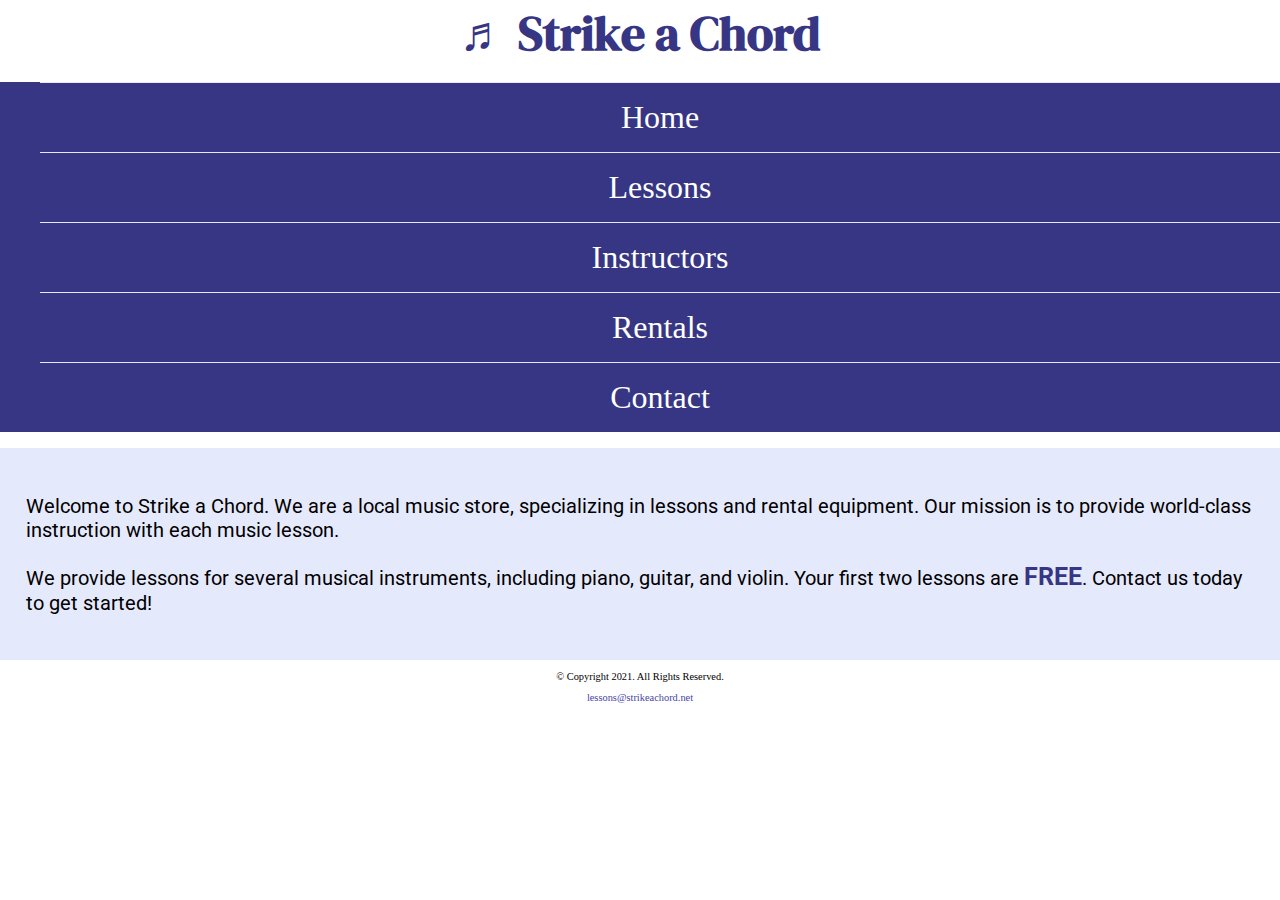
<file: index.html>
<!DOCTYPE html>
<!-- 
	Student Name: Brock Hogue
	File Name: index.html
	Today's Date: February 22, 2023
 -->
<html lang="en">

<head>
    <title>Strike a Chord: Home Page</title>
    <meta charset="utf-8">
    <link rel="stylesheet" href="css/styles.css">
    <meta name="viewport" content="width=device-width, initial-scale=1">
    <link rel="preconnect" href="https://fonts.googleapis.com">
    <link rel="preconnect" href="https://fonts.gstatic.com" crossorigin>
    <link href="https://fonts.googleapis.com/css2?family=DM+Serif+Display:ital@1&family=Roboto&display=swap" rel="stylesheet">
</head>

<body>

    <header>
        <h1> &#9836; Strike a Chord <span class="tablet-desktop">&#9836;</span></h1>
    </header>

    <nav>
        <ul>
            <li><a href="index.html">Home</a></li>
            <li><a href="lessons.html">Lessons</a></li>
            <li><a href="instructors.html">Instructors</a></li>
            <li><a href="rentals.html">Rentals</a></li>
            <li><a href="contact.html">Contact</a></li>
        </ul>
    </nav>

    <!-- Hero Image -->
    <div id="hero" class="tablet-desktop">
        <img src="images/music-notes.png" alt="colorful music notes">
    </div>

    <!-- Use the main area to add the main content to the webpage -->
    <main>

        <div id="intro">

            <p>Welcome to Strike a Chord. We are a local music store, specializing in lessons and rental equipment. Our mission is to provide world-class instruction with each music lesson.</p>

            <p>We provide lessons for several musical instruments, including piano, guitar, and violin. Your first two lessons are <span class="action">FREE</span>. Contact us today to get started!</p>

        </div>

    </main>

    <footer>
        <p>&copy; Copyright 2021. All Rights Reserved.</p>
        <p><a href="mailto:lessons@strikeachord.net">lessons@strikeachord.net</a></p>
    </footer>

</body>

</html>
</file>
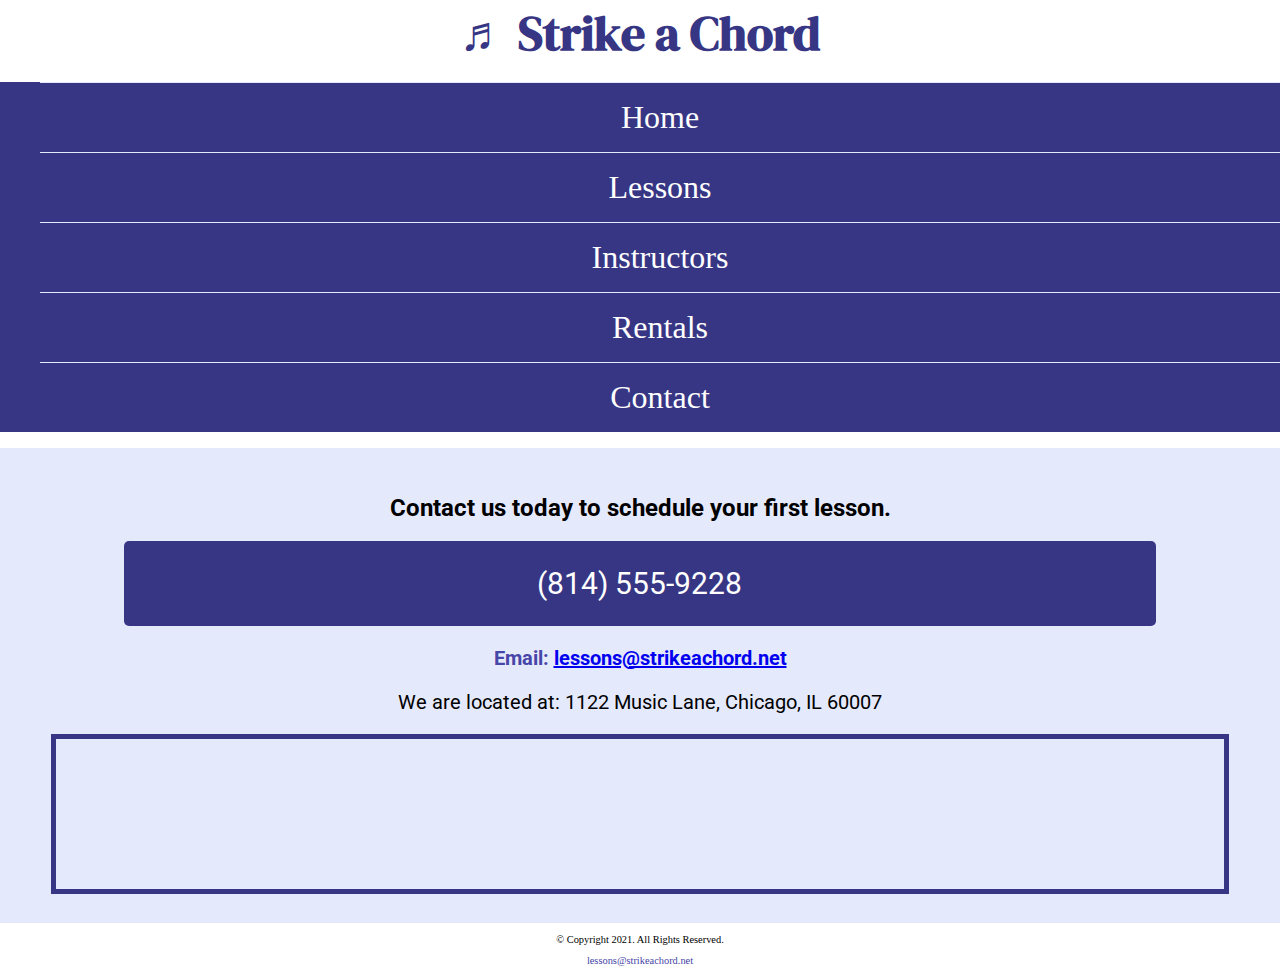
<file: contact.html>
<!DOCTYPE html>
<!-- 
	Student Name: Brock Hogue
	File Name: contact.html
	Today's Date: February 22, 2023
 -->
<html lang="en">

<head>
    <title>Strike a Chord: Contact</title>
    <meta charset="utf-8">
    <link rel="stylesheet" href="css/styles.css">
    <meta name="viewport" content="width=device-width, initial-scale=1">
    <link rel="preconnect" href="https://fonts.googleapis.com">
    <link rel="preconnect" href="https://fonts.gstatic.com" crossorigin>
    <link href="https://fonts.googleapis.com/css2?family=DM+Serif+Display:ital@1&family=Roboto&display=swap" rel="stylesheet">
</head>

<body>

    <header>
        <h1> &#9836; Strike a Chord <span class="tablet-desktop">&#9836;</span></h1>
    </header>

    <nav>
        <ul>
            <li><a href="index.html">Home</a></li>
            <li><a href="lessons.html">Lessons</a></li>
            <li><a href="instructors.html">Instructors</a></li>
            <li><a href="rentals.html">Rentals</a></li>
            <li><a href="contact.html">Contact</a></li>
        </ul>
    </nav>

    <!-- Use the main area to add the main content to the webpage -->
    <main>

        <div id="contact">

            <h2>Contact us today to schedule your first lesson.</h2>
            <p class="tel-link"><a href="tel:8145559228">(814) 555-9228</a></p>
            <p class="email-link">Email: <a href="mailto:lessons@strikeachord.net">lessons@strikeachord.net</a></p>
            <p>We are located at: 1122 Music Lane, Chicago, IL 60007</p>

            <iframe src="https://www.google.com/maps/embed?pb=!1m18!1m12!1m3!1d380513.7160580949!2d-88.01215278051977!3d41.83339249282865!2m3!1f0!2f0!3f0!3m2!1i1024!2i768!4f13.1!3m3!1m2!1s0x880e2c3cd0f4cbed%3A0xafe0a6ad09c0c000!2sChicago%2C+IL!5e0!3m2!1sen!2sus!4v1558660826146!5m2!1sen!2sus" width="600" height="450" class="map" allowfullscreen></iframe>

        </div>

    </main>

    <footer>
        <p>&copy; Copyright 2021. All Rights Reserved.</p>
        <p><a href="mailto:lessons@strikeachord.net">lessons@strikeachord.net</a></p>
    </footer>

</body>

</html>
</file>
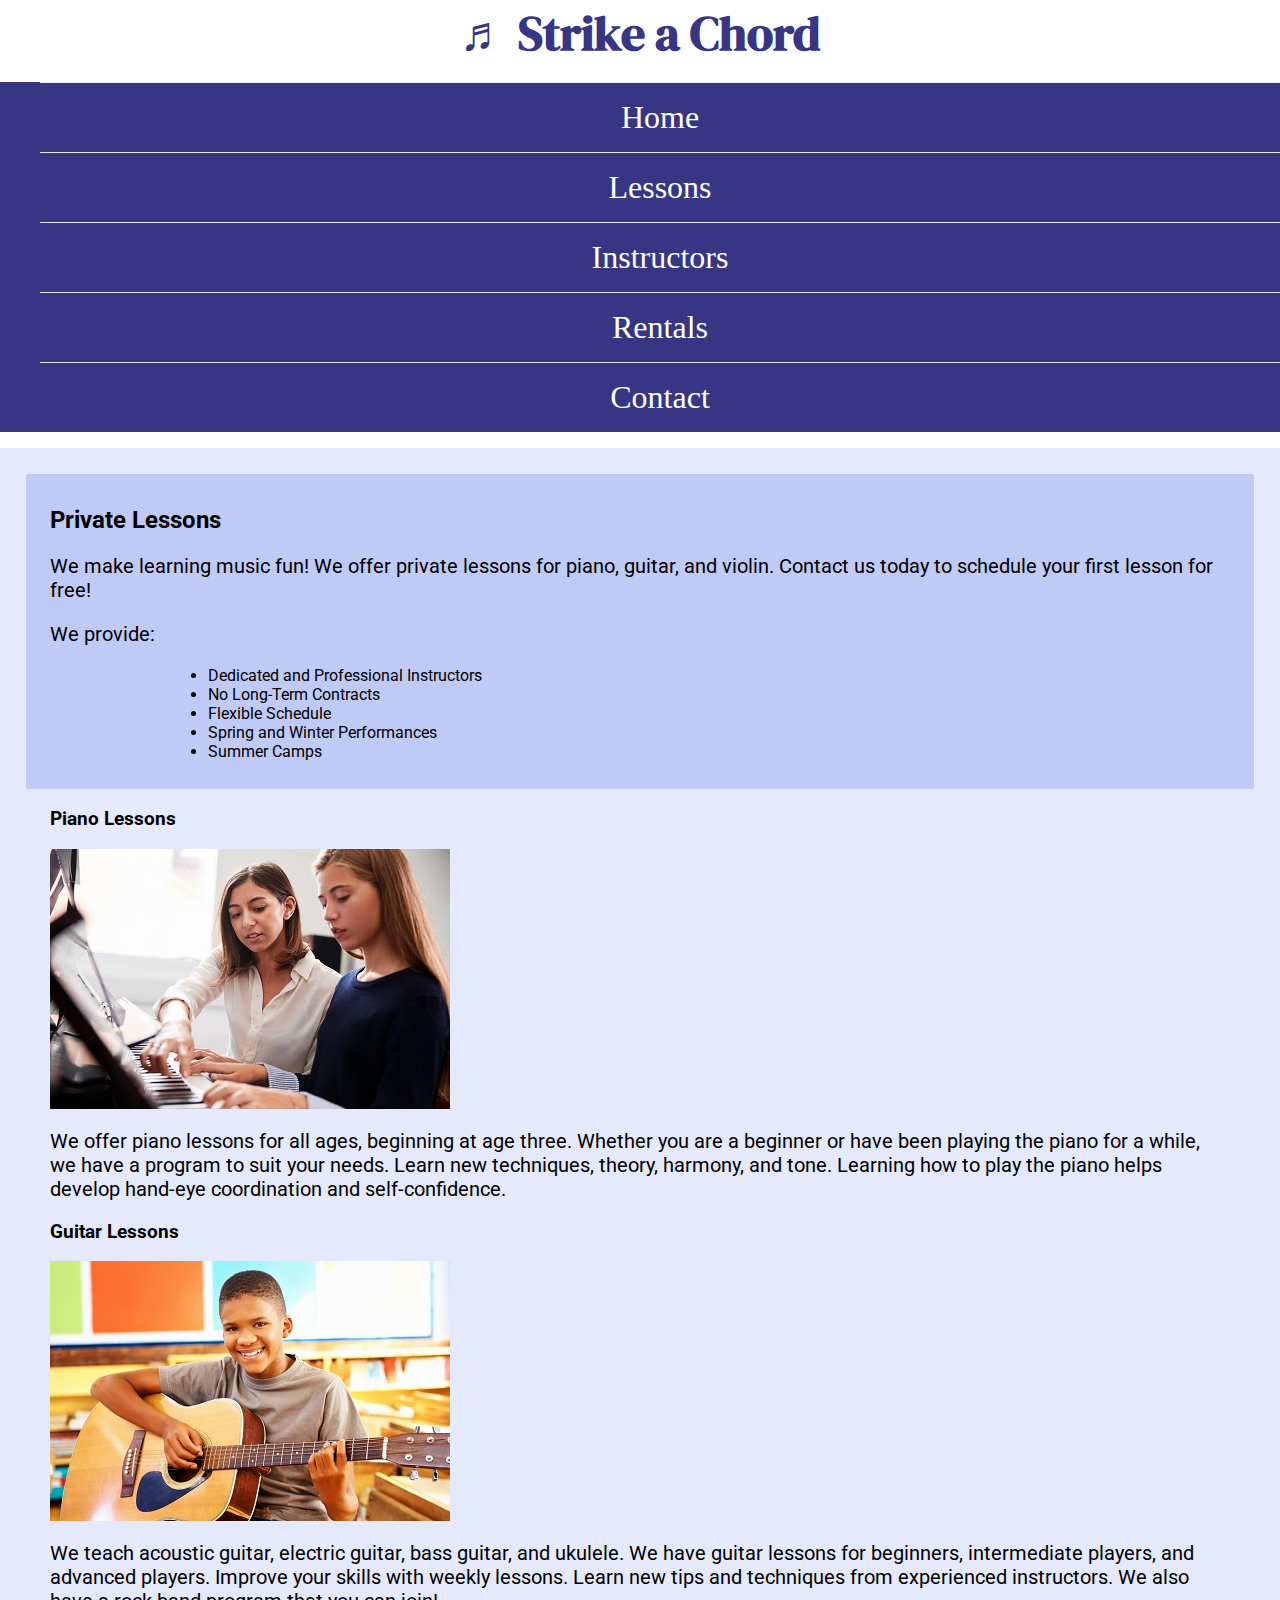
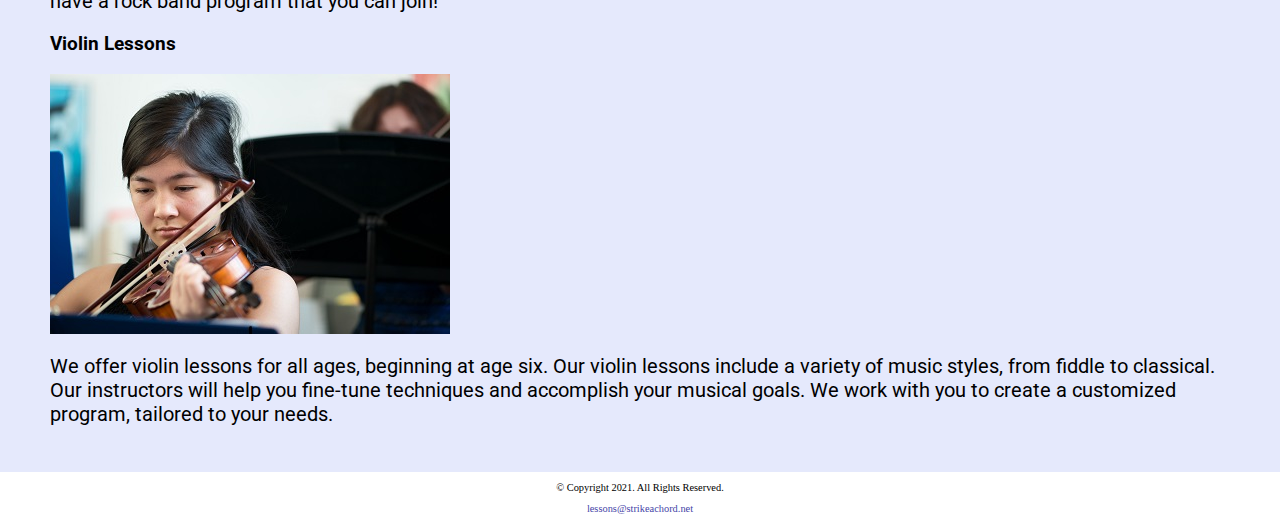
<file: lessons.html>
<!DOCTYPE html>
<!-- 
	Student Name: Brock Hogue
	File Name: lessons.html
	Today's Date: February 22, 2023
 -->
<html lang="en">

<head>
    <title>Strike a Chord: Lessons</title>
    <meta charset="utf-8">
    <link rel="stylesheet" href="css/styles.css">
    <meta name="viewport" content="width=device-width, initial-scale=1">
    <link rel="preconnect" href="https://fonts.googleapis.com">
    <link rel="preconnect" href="https://fonts.gstatic.com" crossorigin>
    <link href="https://fonts.googleapis.com/css2?family=DM+Serif+Display:ital@1&family=Roboto&display=swap" rel="stylesheet">
</head>

<body>

    <header>
        <h1> &#9836; Strike a Chord <span class="tablet-desktop">&#9836;</span></h1>
    </header>

    <nav>
        <ul>
            <li><a href="index.html">Home</a></li>
            <li><a href="lessons.html">Lessons</a></li>
            <li><a href="instructors.html">Instructors</a></li>
            <li><a href="rentals.html">Rentals</a></li>
            <li><a href="contact.html">Contact</a></li>
        </ul>
    </nav>

    <!-- Use the main area to add the main content to the webpage -->
    <main>

        <div id="info">

            <h2>Private Lessons</h2>
            <p>We make learning music fun! We offer private lessons for piano, guitar, and violin. Contact us today to schedule your first lesson for free! </p>
            <p>We provide:</p>
            <ul>
                <li>Dedicated and Professional Instructors</li>
                <li>No Long-Term Contracts</li>
                <li>Flexible Schedule</li>
                <li>Spring and Winter Performances</li>
                <li>Summer Camps</li>
            </ul>

        </div>

        <div id="piano">

            <h3>Piano Lessons</h3>
            <img src="images/piano-lesson.jpg" alt="piano teacher and student sitting at a piano" class="round">
            <p>We offer piano lessons for all ages, beginning at age three. Whether you are a beginner or have been playing the piano for a while, we have a program to suit your needs. Learn new techniques, theory, harmony, and tone. Learning how to play the piano helps develop hand-eye coordination and self-confidence.</p>

        </div>

        <div id="guitar">

            <h3>Guitar Lessons</h3>
            <img src="images/child-guitar.jpg" alt="child with a smile holding a guitar" class="round">
            <p>We teach acoustic guitar, electric guitar, bass guitar, and ukulele. We have guitar lessons for beginners, intermediate players, and advanced players. Improve your skills with weekly lessons. Learn new tips and techniques from experienced instructors. We also have a rock band program that you can join!</p>

        </div>

        <div id="violin">

            <h3>Violin Lessons</h3>
            <img src="images/woman-violin.jpg" alt="woman playing the violin" class="round">
            <p>We offer violin lessons for all ages, beginning at age six. Our violin lessons include a variety of music styles, from fiddle to classical. Our instructors will help you fine-tune techniques and accomplish your musical goals. We work with you to create a customized program, tailored to your needs.</p>

        </div>

    </main>

    <footer>
        <p>&copy; Copyright 2021. All Rights Reserved.</p>
        <p><a href="mailto:lessons@strikeachord.net">lessons@strikeachord.net</a></p>
    </footer>

</body>

</html>
</file>
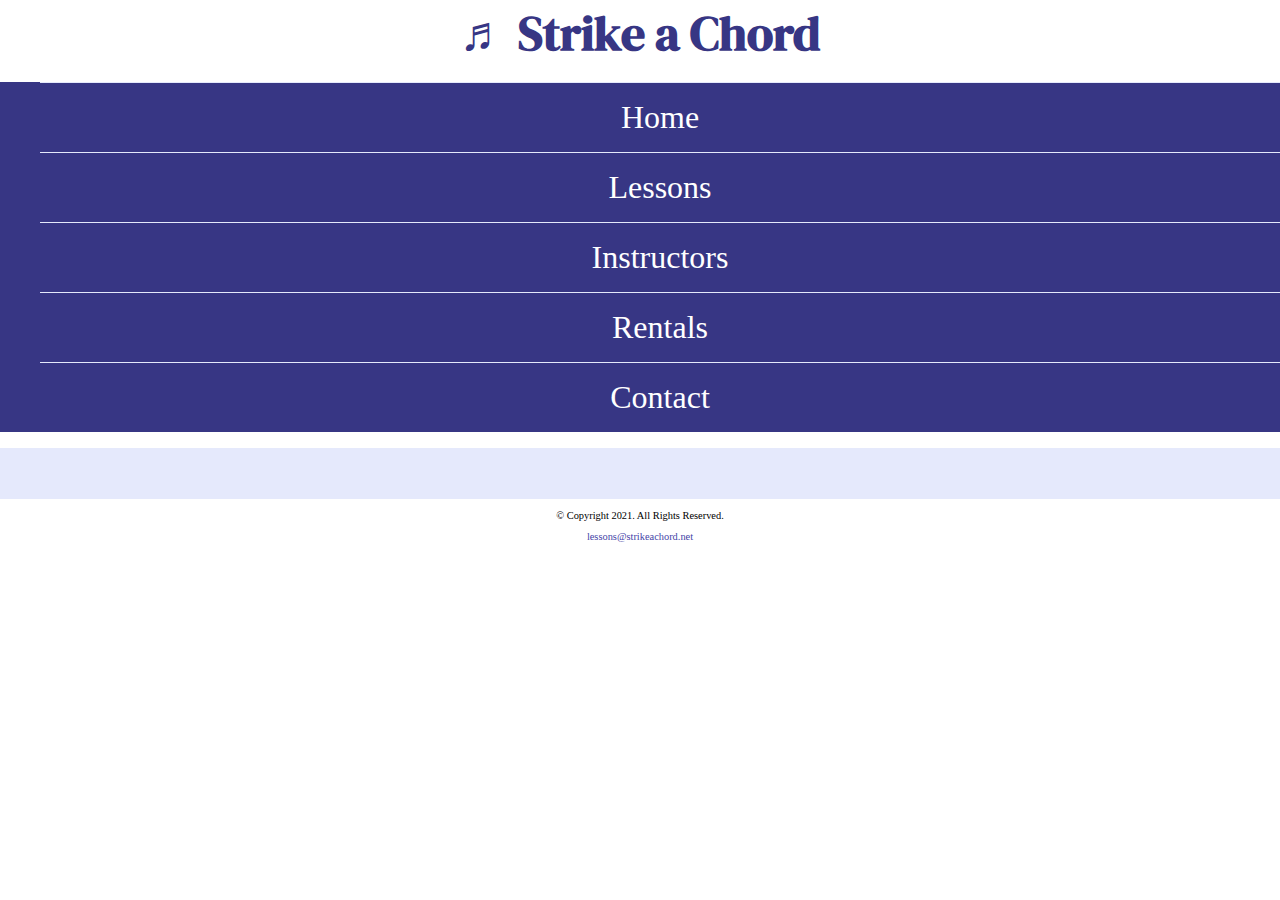
<file: template.html>
<!DOCTYPE html>
<!-- 
	Student Name: Brock Hogue
	File Name: template.html
	Today's Date: February 22, 2023
 -->
<html lang="en">

<head>
    <title>Strike a Chord: Template</title>
    <meta charset="utf-8">
    <link rel="stylesheet" href="css/styles.css">
    <meta name="viewport" content="width=device-width, initial-scale=1">
    <link rel="preconnect" href="https://fonts.googleapis.com">
    <link rel="preconnect" href="https://fonts.gstatic.com" crossorigin>
    <link href="https://fonts.googleapis.com/css2?family=DM+Serif+Display:ital@1&family=Roboto&display=swap" rel="stylesheet">
</head>

<body>

    <header>
        <h1> &#9836; Strike a Chord <span class="tablet-desktop">&#9836;</span></h1>
    </header>

    <nav>
        <ul>
            <li><a href="index.html">Home</a></li>
            <li><a href="lessons.html">Lessons</a></li>
            <li><a href="instructors.html">Instructors</a></li>
            <li><a href="rentals.html">Rentals</a></li>
            <li><a href="contact.html">Contact</a></li>
        </ul>
    </nav>

    <!-- Use the main area to add the main content to the webpage -->
    <main>

        <div>

        </div>

    </main>

    <footer>
        <p>&copy; Copyright 2021. All Rights Reserved.</p>
        <p><a href="mailto:lessons@strikeachord.net">lessons@strikeachord.net</a></p>
    </footer>

</body>

</html>
</file>
<file: css/styles.css>
/*
Author: Brock Hogue
Date: February 22, 2023
File Name: styles.css
*/

/* CSS Reset */
body, header, nav, main, footer, img, h1 {
    margin: 0;
    padding: 0;
    border: 0;
}

/* Style rule for images */
img {
    max-width: 100%;
    display: block;
}

/* Style rules for mobile viewport */


/* Hide tablet-desktop class */
.tablet-desktop {
    display: none;
}

/* Style rules for header content */
header {
    text-align: center;
    font-size: 1.5em;
    color: #373684;
}

header h1 {
    font-family: 'DM Serif Display', serif;
}

/* Style rules for navigation area */
nav {
    background-color: #373684;
}

nav ul {
    list-style-type: none;
    text-align: center;
}

nav li {
    display: block;
    font-size: 2em;
    border-top: 1px solid #e5e9fc;
}

nav li a {
    display: block;
    color: #fff;
    text-align: center;
    padding: 0.5em 1em;
    text-decoration: none;
}

/* Style rules for main content */
main {
    padding: 2%;
    background-color: #e5e9fc;
    overflow: auto;
    font-family: 'Roboto', sans-serif;
}

main p {
    font-size: 1.25em;
}

.action {
    font-size: 1.25em;
    color: #373684;
    font-weight: bold;
}

#piano, #guitar, #violin {
    margin: 0 2%;
}

#info {
    clear: left;
    background-color: #c0caf7;
    padding: 1% 2%;
}

#info ul {
    margin-left: 10%;
    border-radius: 8px
}

#contact {
    text-align: center;
}

.tel-link {
    background-color: #373684;
    padding: 2%;
    margin: 0 auto;
    width: 80%;
    text-align: center;
    border-radius: 5px;
}

.tel-link a {
    color: #fff;
    text-decoration: none;
    font-size: 1.5em;
    display: block;
}
    
#contact .email-link {
    color: #4645a8;
    text-decoration: none;
    font-weight: bold;
}

.map {
    border: 5px solid #373684;
    width: 95%;
    height: 50%;
}

/* Style rules for footer content */
footer {
    text-align: center;
    font-size: 0.65em;
    clear: left;
}

footer a {
    color: #4645a8;
    text-decoration: none;
}
</file>
